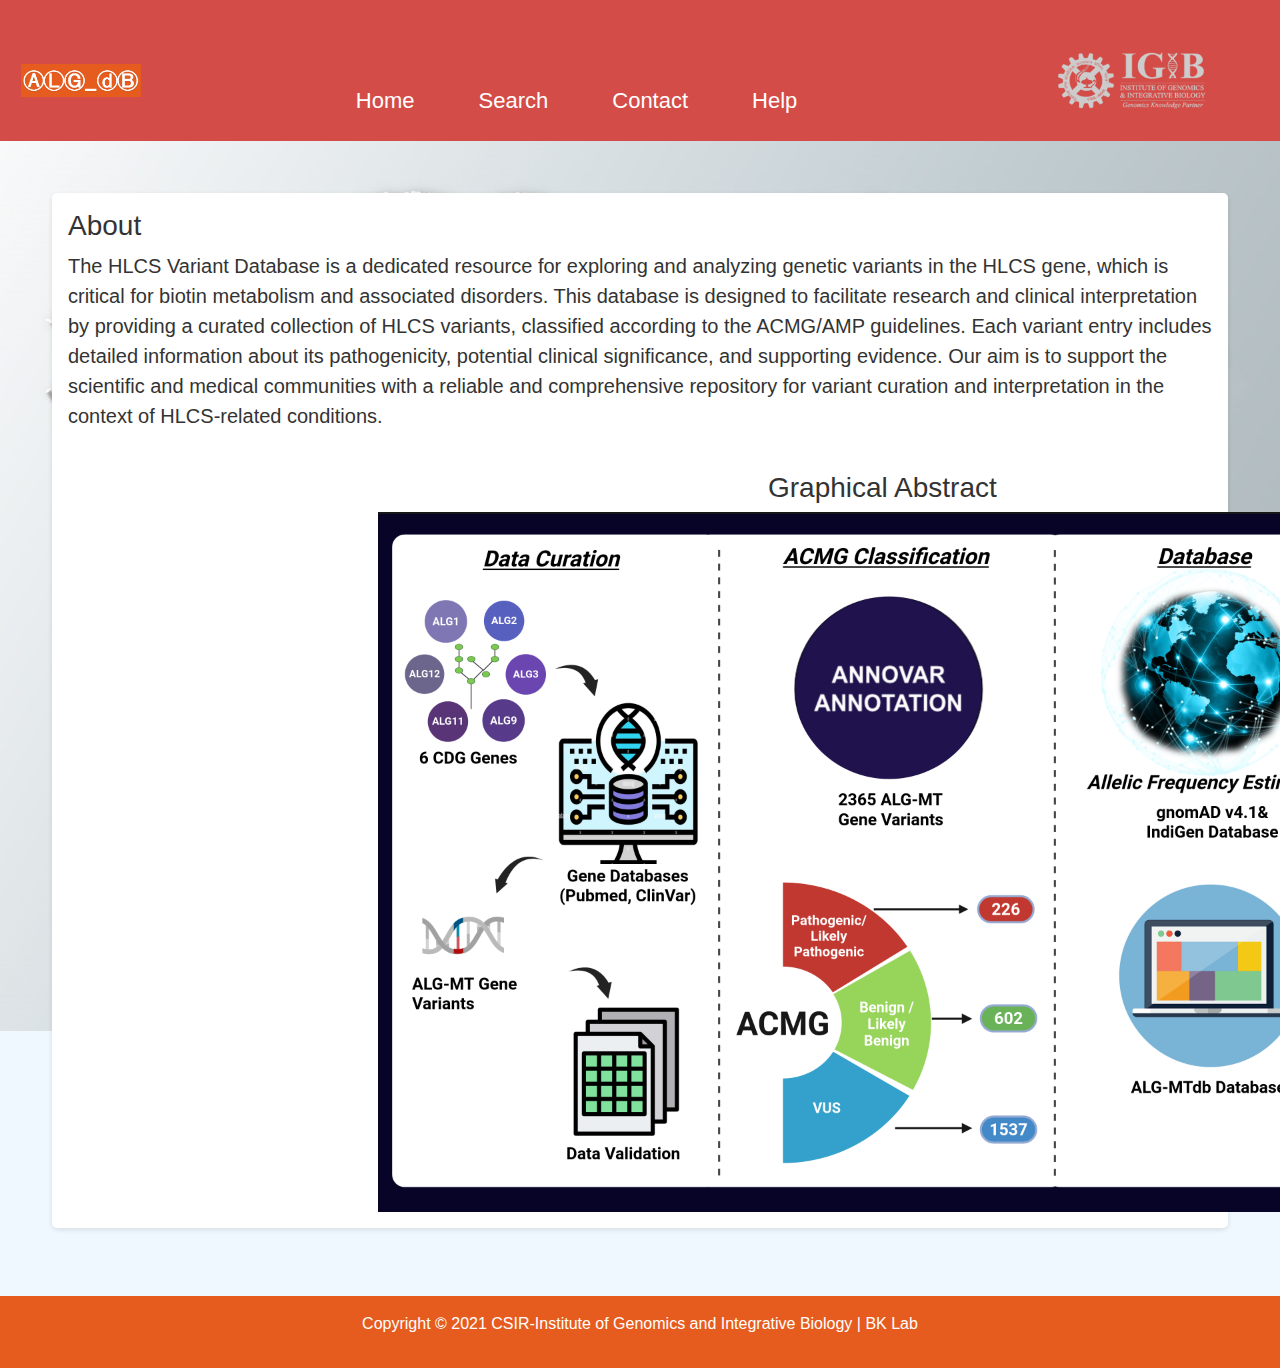
<file: index.html>
<!DOCTYPE html>
<html lang="en">
<head>
    <meta charset="UTF-8">
    <meta name="viewport" content="width=device-width, initial-scale=1.0">
    <title>ALG_db</title>
    
    <!-- Bootstrap and Font Awesome for font styles -->
    <link rel="stylesheet" href="https://maxcdn.bootstrapcdn.com/bootstrap/4.1.3/css/bootstrap.min.css">
    <link rel="stylesheet" href="https://maxcdn.bootstrapcdn.com/font-awesome/4.7.0/css/font-awesome.min.css">

    <!-- Your custom stylesheet -->
    <link rel="stylesheet" href="style_new.css"
</head>
<body>
    <!-- Your existing HTML content -->

    <header >
        <div class="logo">
            <img src="logo_new.png" id="choleoVarLogo" style="width: 10%; height: 10%; margin-top: 20px;">
            <nav style="margin-top: 60px;">
                <ul style="font-size: 22px;">
                    <li><a href="index.html">Home</a></li>
                    <li><a href="search.html">Search</a></li>
                    <li><a href="contact.html">Contact</a></li>
                    <li><a href="help.html">Help</a></li>
                </ul>
            </nav>
            <a href="https://www.igib.res.in/" target="_blank">
                <img src="IGIB_logo.png" alt="IGIB Logo" id="igibLogo"  style="width: 75%; height : 75%;">
            </a>
        </div>
    </header>
    
    <div class="content-wrapper">
        <main>
            <section class="about">
                <h2>About</h2>
                <p style="font-size: 20px;">The HLCS Variant Database is a dedicated resource for exploring and analyzing genetic
                     variants in the HLCS gene, which is critical for biotin metabolism and associated disorders. 
                     This database is designed to facilitate research and clinical interpretation by providing a 
                     curated collection of HLCS variants, classified according to the ACMG/AMP guidelines.
                      Each variant entry includes detailed information about its pathogenicity, potential clinical significance, 
                      and supporting evidence. Our aim is to support the scientific and medical communities with a reliable and 
                    comprehensive repository for variant curation and interpretation in the context of HLCS-related conditions.</p>
                <br>
                <h2 style="margin-left: 700px;">Graphical Abstract</h2>
                <img src="ALG CDG.png" alt="upga" style="height: 700px; width:auto; margin-left: 310px;">
            </section>
        </main>
    </div>
    <footer style=" background-color: #e65c1e" >
        <p>Copyright © 2021 <a href="https://www.igib.res.in/" target="_blank" class="footerLink">CSIR-Institute of Genomics and Integrative Biology | <a href="https://sites.google.com/igib.in/bklab-igib/home/" target="_blank" class="footerLink">BK Lab</a></p>
    </footer>
</body>
</html>
</file>
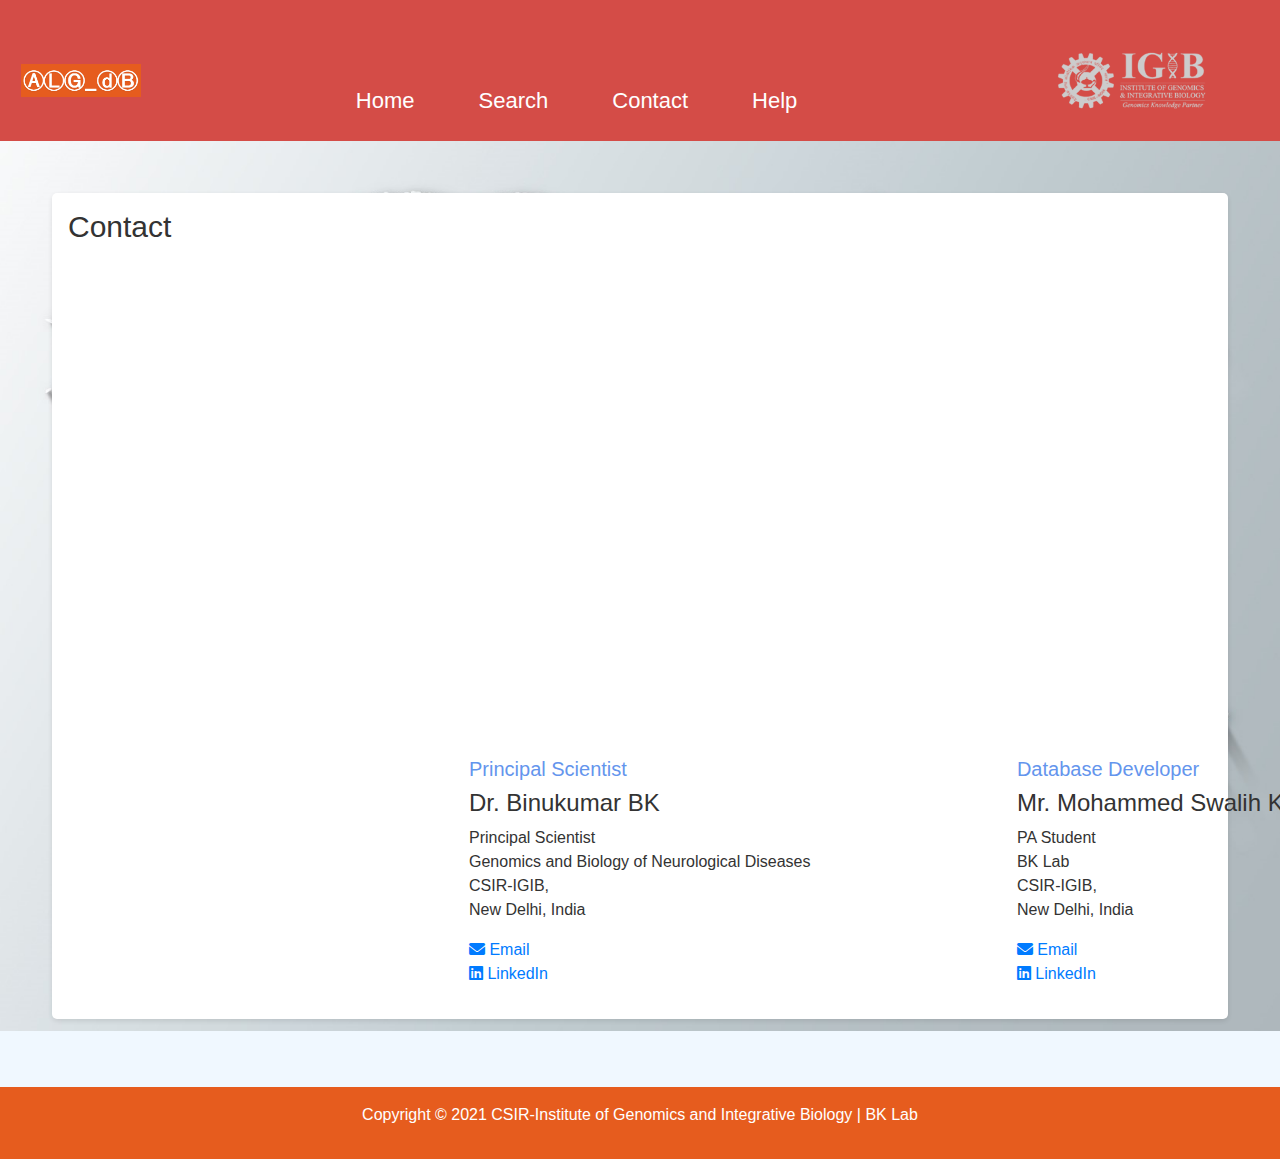
<file: contact.html>
<!DOCTYPE html>
<html lang="en">
<head>
    <meta charset="UTF-8">
    <meta name="viewport" content="width=device-width, initial-scale=1.0">
    <title>ALG_db</title>
    
    <!-- Bootstrap and Font Awesome for font styles -->
    <link rel="stylesheet" href="https://maxcdn.bootstrapcdn.com/bootstrap/4.1.3/css/bootstrap.min.css">
    <link rel="stylesheet" href="https://cdnjs.cloudflare.com/ajax/libs/font-awesome/6.0.0-beta3/css/all.min.css">

    <!-- Your custom stylesheets -->
    <link rel="stylesheet" href="style_new.css">
</head>
<body>
    <!-- Your existing HTML content -->

    <header >
        <div class="logo">
            <img src="logo_new.png" id="choleoVarLogo" style="width: 10%; height: 10%; margin-top: 20px;">
            <nav style="margin-top: 60px;">
                <ul style="font-size: 22px;">
                    <li><a href="index.html">Home</a></li>
                    <li><a href="search.html">Search</a></li>
                    <li><a href="contact.html">Contact</a></li>
                    <li><a href="help.html">Help</a></li>
                </ul>
            </nav>
            <a href="https://www.igib.res.in/" target="_blank">
                <img src="IGIB_logo.png" alt="IGIB Logo" id="igibLogo"  style="width: 75%; height : 75%;">
            </a>
        </div>
    </header>
    <div class="content-wrapper">
        <main>
            <section class="contact">
                <h4 style="font-size: 30px;">Contact</h4>

                <center>
                    <iframe src="https://www.google.com/maps/embed?pb=!1m18!1m12!1m3!1d874.9703057517687!2d77.21795364926453!3d28.69319945889506!2m3!1f0!2f0!3f0!3m2!1i1024!2i768!4f13.1!3m3!1m2!1s0x390d04ac9a220bd3%3A0x1e4cacca192cf7fe!2sCSIR-%20Institute%20of%20Genomics%20and%20Integrative%20Biology%20(IGIB)!5e0!3m2!1sen!2sin!4v1682934164711!5m2!1sen!2sin" 
                        width="1000" height="400" style="border:0;" allowfullscreen="" loading="lazy" 
                        referrerpolicy="no-referrer-when-downgrade">
                    </iframe>
                </center>
                <br><br>
                <div class="contact-info" style="margin-left: 400px;">
                    <br><br>
                    <table width="1000">
                        <tr>
                            <td>
                                <h1 style="color: cornflowerblue; font-size: 20px;">Principal Scientist</h1>
                                <h4>Dr. Binukumar BK</h4>
                                <p>Principal Scientist<br>
                                Genomics and Biology of Neurological Diseases<br>
                                CSIR-IGIB,<br>
                                New Delhi, India</p>
                                <p>
                                    <a href="mailto:binukumar@igib.res.in"><i class="fas fa-envelope"></i> Email</a><br>
                                    <a href="https://www.linkedin.com/in/binukumar-bk-19584616/"><i class="fab fa-linkedin"></i> LinkedIn</a>
                                </p>
                            </td>   
                            <td>
                                <h1 style="color: cornflowerblue; font-size: 20px;">Database Developer</h1>
                                <h4>Mr. Mohammed Swalih KT</h4>
                                <p>PA Student<br>
                                BK Lab<br>
                                CSIR-IGIB,<br>
                                New Delhi, India</p>
                                <p>
                                    <a href="mailto:swalihkt18751875@gmail.com"><i class="fas fa-envelope"></i> Email</a><br>
                                    <a href="https://www.linkedin.com/in/mohammed-swalih-kt-142b2a227/"><i class="fab fa-linkedin"></i> LinkedIn</a>
                                </p>
                            </td>
                        </tr>
                    </table>
                </div>
            </section>
        </main>
    </div>
    <footer style=" background-color: #e65c1e">
        <p>Copyright © 2021 <a href="https://www.igib.res.in/" target="_blank" class="footerLink">CSIR-Institute of Genomics and Integrative Biology | <a href="https://sites.google.com/igib.in/bklab-igib/home/" target="_blank" class="footerLink">BK Lab</a></p>
    </footer>
</body>
</html>
</file>
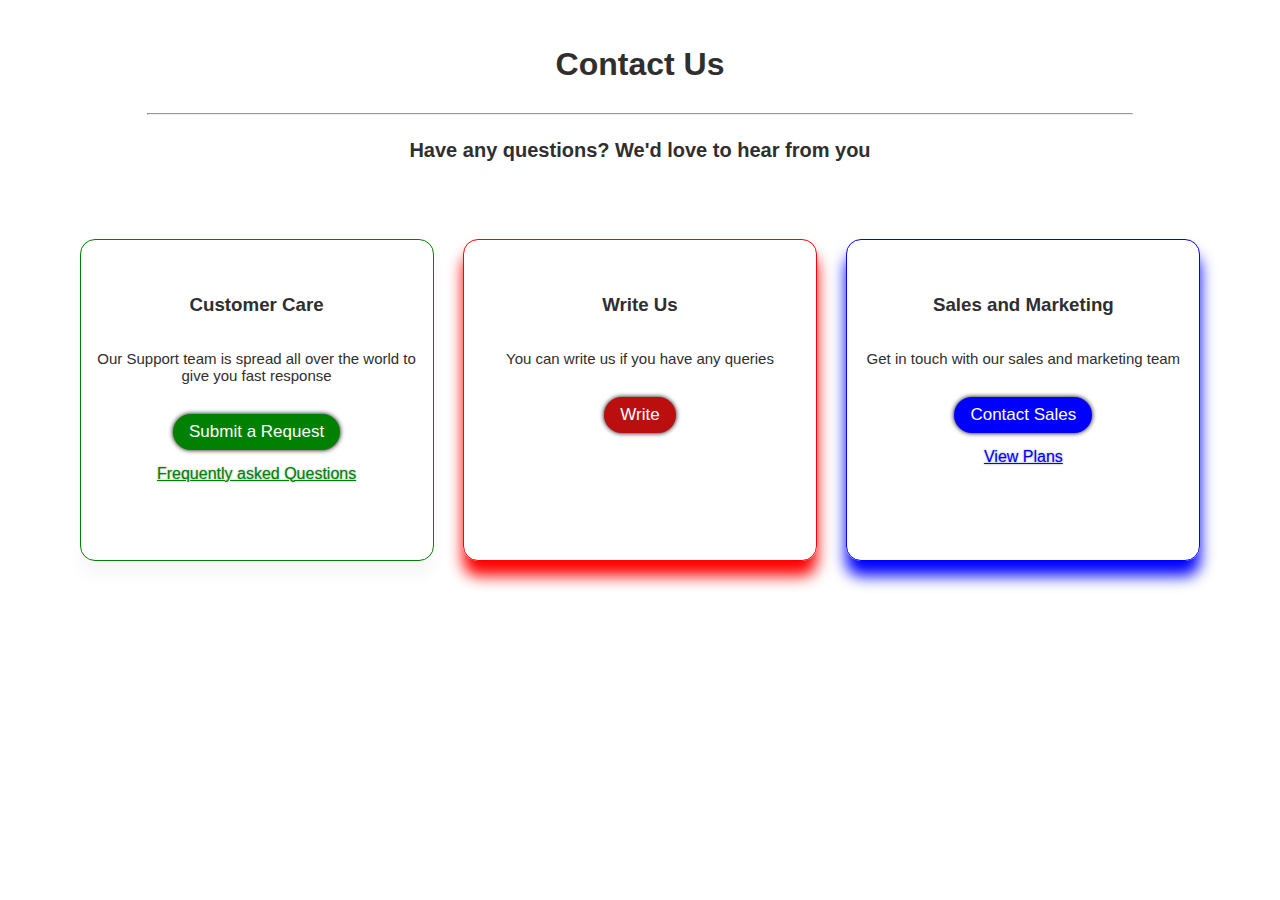
<file: demo_help.html>
<!DOCTYPE html>
<html lang="en">
<head>
    <meta charset="UTF-8">
    <meta http-equiv="X-UA-Compatible" content="IE=edge">
    <meta name="viewport" content="width=device-width, initial-scale=1.0">
    <title>Responsive Contact us page template</title>
    <link rel="stylesheet" href="demo_help.css">

</head>
<body>
    <div class="container">
        <h1>Contact Us</h1>
        <hr>
        <h2>Have any questions? We'd love to hear from you</h2>
        <div class="contact-items">
            <div class="customer-care">
                <h3>Customer Care</h3>
                <p>Our Support team is spread all over the world to give you fast response</p>
                <button id="cust-care"> Submit a Request</button>
                <a href="#"> Frequently asked Questions</a>
            </div>
            <div class="write-us">
                <h3>Write Us</h3>
                <p> You can write us if you have any queries</p>
               <a href="#"> <button id="write">Write</button></a>
          <!-- <a href="./contact-form.html"> <button id="write">Write</button></a>  u-->
            </div>
            <div class="sales-market">
                <h3> Sales and Marketing</h3>
                <p>Get in touch with our sales and marketing team</p>
                <button id="sales">Contact Sales</button>
                <a href="#">View Plans</a>

            </div>
        </div>
    </div>
</body>
</html>
</file>
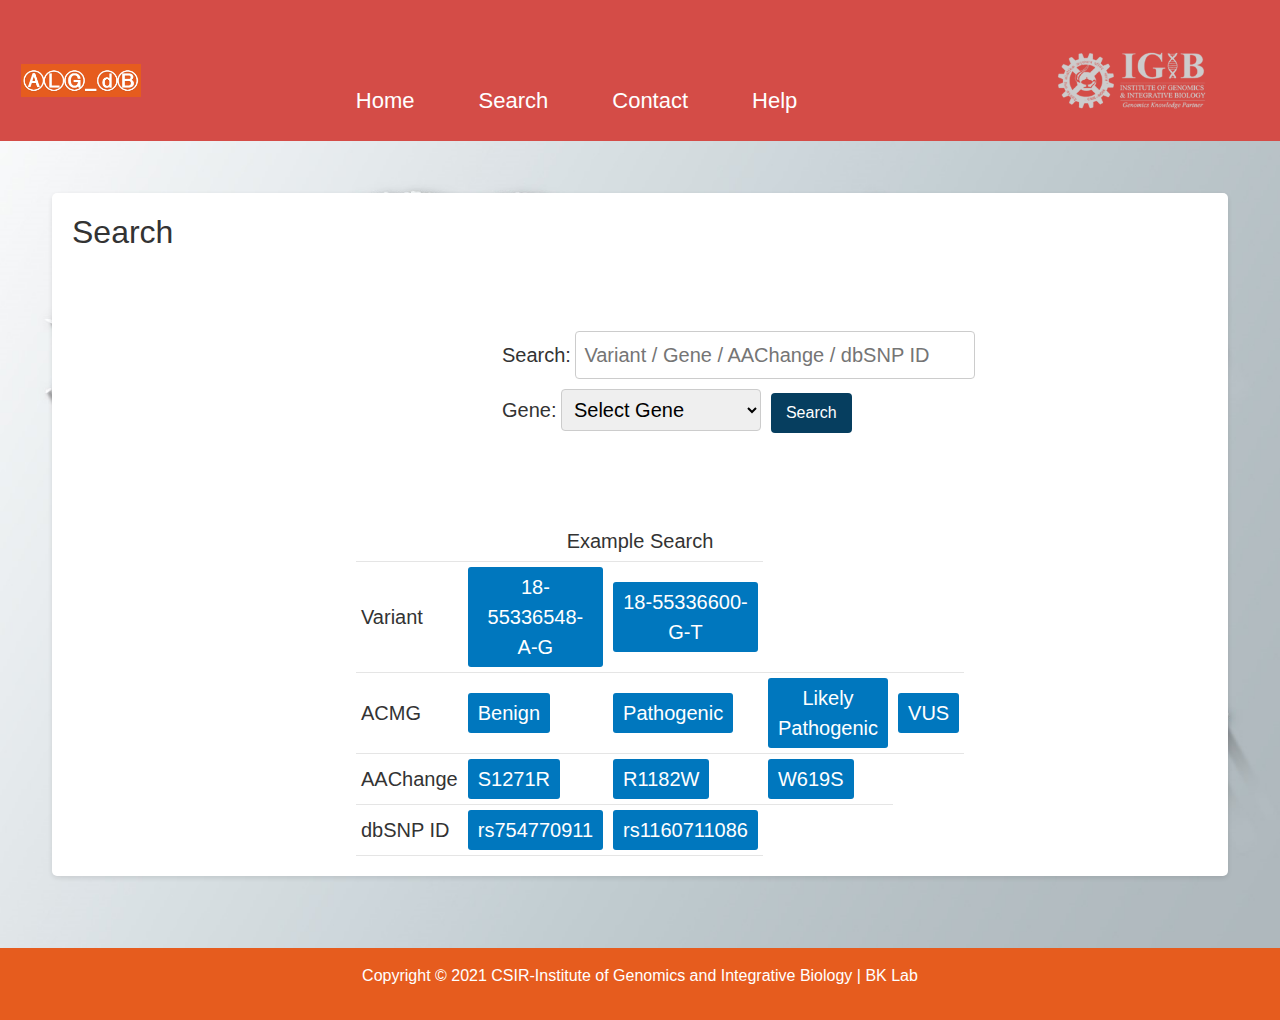
<file: search.html>
<!DOCTYPE html>
<html lang="en">
<head>
    <meta charset="UTF-8">
    <meta name="viewport" content="width=device-width, initial-scale=1.0">
    <title>ALG_db</title>
    
    <!-- Bootstrap and Font Awesome for font styles -->
    <link rel="stylesheet" href="https://maxcdn.bootstrapcdn.com/bootstrap/4.1.3/css/bootstrap.min.css">
    <link rel="stylesheet" href="https://maxcdn.bootstrapcdn.com/font-awesome/4.7.0/css/font-awesome.min.css">

    <!-- Your custom stylesheets -->
    <link rel="stylesheet" href="style_new.css">
    <link rel="stylesheet" href="search.css">

    <!-- Your JavaScript file -->
    <script src="search.js" defer></script>
</head>
<body>
    <!-- Your existing HTML content -->

    <header >
        <div class="logo">
            <img src="logo_new.png" id="choleoVarLogo" style="width: 10%; height: 10%; margin-top: 20px;">
            <nav style="margin-top: 60px;">
                <ul style="font-size: 22px;">
                    <li><a href="index.html">Home</a></li>
                    <li><a href="search.html">Search</a></li>
                    <li><a href="contact.html">Contact</a></li>
                    <li><a href="help.html">Help</a></li>
                </ul>
            </nav>
            <a href="https://www.igib.res.in/" target="_blank">
                <img src="IGIB_logo.png" alt="IGIB Logo" id="igibLogo"  style="width: 75%; height : 75%;">
            </a>
        </div>
    </header>
    <div class="content-wrapper">
        <main>
            <div class="search-container">
                <h2>Search</h2>
                <br>
                <br>
                <br>
                <form id="searchForm" class="search-form" style="margin-left: 300px; padding-left: 130px;">
                    <div>
                        <label for="searchInput" style="font-size: 20px">Search:</label>
                        <input type="text" id="searchInput" name="search" style="font-size: 20px; width: 400px;" placeholder="Variant / Gene / AAChange / dbSNP ID" required>
                    </div>
                    <br>
                    <div>
                        <label for="geneSelect"  style="font-size: 20px">Gene:</label>
                        <select id="geneSelect"  style="font-size: 20px; width: 200px;"name="gene" required>
                            <option value="">Select Gene</option>
                            <option value="ABCB4">ABCB4</option>
                            <option value="ATP8B1">ATP8B1</option>
                            <option value="ABCB11">ABCB11</option>
                        </select>
                    </div>
                    <button type="submit">Search</button>
                </form>
                <br>
                <br>
                <br>
                <br>
    
                <div class="example-search" style="width: 50%; margin: 0 auto;">
                    <h3 style="font-size: 20px; text-align: center;">Example Search</h3>
                    <table style="width: 100%; font-size: 20px; border-collapse: collapse;">
                        <tr>
                            <td style="padding: 5px;">Variant</td>
                            <td style="padding: 5px;"><button onclick="fillSearch('18-55336548-A-G')">18-55336548-A-G</button></td>
                            <td style="padding: 5px;"><button onclick="fillSearch('18-55336600-G-T')">18-55336600-G-T</button></td>
                        </tr>
                        <tr>
                            <td style="padding: 5px;">ACMG</td>
                            <td style="padding: 5px;"><button onclick="fillSearch('Benign')">Benign</button></td>
                            <td style="padding: 5px;"><button onclick="fillSearch('Pathogenic')">Pathogenic</button></td>
                            <td style="padding: 5px;"><button onclick="fillSearch('Likely Pathogenic')">Likely Pathogenic</button></td>
                            <td style="padding: 5px;"><button onclick="fillSearch('VUS')">VUS</button></td>
                        </tr>
                        <tr>
                            <td style="padding: 5px;">AAChange</td>
                            <td style="padding: 5px;"><button onclick="fillSearch('S1271R')">S1271R</button></td>
                            <td style="padding: 5px;"><button onclick="fillSearch('R1182W')">R1182W</button></td>
                            <td style="padding: 5px;"><button onclick="fillSearch('W619S')">W619S</button></td>
                        </tr>
                        <tr>
                            <td style="padding: 5px;">dbSNP ID</td>
                            <td style="padding: 5px;"><button onclick="fillSearch('rs754770911')">rs754770911</button></td>
                            <td style="padding: 5px;"><button onclick="fillSearch('rs1160711086')">rs1160711086</button></td>
                        </tr>
                    </table>
                </div>
                
            </div>
            <!-- Result Table -->
            <div id="resultsContainer" class="results-container" style="display: none;">
                <div class="results-controls">
                    <select id="rowsPerPage" onchange="changeRowsPerPage()">
                        <option value="25">25 rows</option>
                        <option value="50">50 rows</option>
                        <option value="100">100 rows</option>
                    </select>
                    <input type="text" id="tableSearch" placeholder="Search within results..." onkeyup="searchTable()">
                </div>
                <table id="resultsTable" class="results-table table table-striped table-bordered">
                    <thead>
                        <tr>
                            <th>Gene</th>
                            <th>Population</th>
                            <th>HGVS_NP</th>
                            <th>dbSNP</th>
                            <th>ACMG_Classification</th>
                        </tr>
                    </thead>
                    <tbody></tbody>
                </table>
                <div class="pagination">
                    <button onclick="changePage(-1)">Previous</button>
                    <span id="pageInfo"></span>
                    <button onclick="changePage(1)">Next</button>
                </div>
            </div>
            <div id="noResultsMessage" style="display:none;">
                There are no matching data within the database.
            </div>
        </main>
    </div>
    <footer style=" background-color: #e65c1e">
        <p>Copyright © 2021 <a href="https://www.igib.res.in/" target="_blank" class="footerLink">CSIR-Institute of Genomics and Integrative Biology | <a href="https://sites.google.com/igib.in/bklab-igib/home/" target="_blank" class="footerLink">BK Lab</a></p>
    </footer>
</body>
</html>
</file>
<file: style_new.css>
html, body {
    height: 100%;
    margin: 0;
    padding: 0;
    font-family: 'Roboto', sans-serif;

}
body {
    display: flex;
    flex-direction: column;
    min-height: 100vh;
    background-color: #f0f8ff;
    color: #333;
}
/* Add this to your style.css */
body {
    background-image: url('new.jpg');
    background-size: cover; /* Ensures the image covers the whole background */
    background-position: center; /* Centers the background image */
    background-repeat: no-repeat; /* Prevents the image from repeating */
    background-attachment: fixed; /* Keeps the background fixed in place */
}

header {
    background-color: #d44c47;
    color: white;
    padding: 1rem;
    text-align: center;
}
.logo {
    display: flex;
    justify-content: space-between;
    align-items: center;
}
#choleoVarLogo {
    width: 600px;
    padding-left: 5px;
}
#igibLogo {
    max-height:120px;
    padding-right: 10px;
    padding-top:20px;
}
nav {
    background-color: #d44c47;
    padding: 0.5rem;
    text-align: center;
    
}
nav ul {
    list-style-type: none;
    padding: 0;
    margin: 0;
    display: flex;
    justify-content: center;
}
nav ul li {
    margin: 0 1rem;
}
nav ul li a {
    color: white;
    text-decoration: none;
    padding: 0.5rem 1rem;
    border-radius: 5px;
    transition: background-color 0.3s;
}

/* Additional custom styles for your content */
.about h2 {
    font-size: 28px; /* Example of custom font size */
}
main {
    padding: 2rem;
    max-width: 1700px;
    margin: 0 auto;
}
.about, .abstract {
    background-color: white;
    padding: 1rem;
    margin-bottom: 1rem;
    border-radius: 5px;
    box-shadow: 0 2px 5px rgba(0,0,0,0.1);
}
.contact,.help {
    background-color: white;
    padding: 1rem;
    margin-bottom: 1rem;
    border-radius: 5px;
    box-shadow: 0 2px 5px rgba(0,0,0,0.1);
}
.graphical-abstract {
    background-color: white;
    padding: 1rem;
    border-radius: 5px;
    text-align: center;
}
.content-wrapper {
    flex: 1 0 auto;
    padding: 20px;
}
footer {
    background-color: #e65c1e;
    color: white;
    text-align: center;
    padding: 1rem 0;
    flex-shrink: 0;
}
.footerLink {
    color: rgb(255, 255, 255);
    text-decoration: none;
}
.footerLink::hover {
    text-decoration: underline;
    color: rgb(255, 255, 255);
}
@media (max-width: 768px) {
    nav ul {
        flex-direction: column;
    }
    nav ul li {
        margin: 0.5rem 0;
    }
}
</file>
<file: demo_help.css>
body{
  padding: 0;
  margin: 0;
  font-family: Arial, Helvetica, sans-serif;
  color: rgb(48, 46, 46);
  background-color: rgba(255, 255, 255, 0.863);
}
.container{
  display: flex;
  flex-direction: column;
  align-items: center;
  padding: 25px;
}
hr{
  width: 80%;
}
h2{
  font-size: 20px;
}
.contact-items{
  display: flex;
  margin: 30px auto;
  flex-wrap: wrap;
  align-items: center;

}
.customer-care,.write-us,.sales-market{
  display: flex;
  flex-direction: column;
  align-items: center;
  width: 28%;
  margin: 30px auto;
  padding: 35px 15px;
  border-radius: 15px;
  text-align: center;
  min-width: 250px;
  
}
.customer-care{
  height: 250px;
  box-shadow: 0 15px 15px rgb(247, 247, 247);
  border: 1px solid green;
}
.write-us{
  height: 250px;
  box-shadow: 0 15px 15px red;
  border: 1px solid red;
}
.sales-market{
  height: 250px;
  box-shadow: 0 15px 15px blue;
  border: 1px solid blue;
}
p{
  font-size: 15px;
}
button{
  padding: 8px 16px;
  font-size: 17px;
  border-radius: 25px;
  border: none;
  margin: 15px auto;
  cursor: pointer;
  color: rgb(255, 255, 255);
}
button:hover{
  color: gray;
}
#cust-care{
  background: green;

  box-shadow: 0 0 5px black;
}
#write{
  background: rgb(187, 15, 15);

  box-shadow: 0 0 5px black;
}
#sales{
  background: blue;
  box-shadow: 0 0 5px black;
}
a{
  font-size: 16px;
}
.customer-care a{
  color: green;
  text-shadow: 0 0 2px rgba(73, 129, 80, 0.637);
}
.sales-market a{
  color: blue;
  text-shadow: 0 0 2px rgba(76, 62, 158, 0.637);
}
</file>
<file: search.css>
.search-container, .results-container {
    background-color: white;
    padding: 20px;
    border-radius: 5px;
    box-shadow: 0 2px 5px rgba(0,0,0,0.1);
    margin-bottom: 20px;
}

.search-form {
    display: flex;
    flex-wrap: wrap;
    gap: 10px;
    align-items: flex-end;
}

.search-form input, .search-form select, .results-controls select, .results-controls input {
    padding: 8px;
    border: 1px solid #ccc;
    border-radius: 4px;
}

.search-form button, .pagination button {
    padding: 8px 15px;
    background-color: #063e5f;
    color: white;
    border: none;
    border-radius: 4px;
    cursor: pointer;
}

.search-form button:hover, .pagination button:hover {
    background-color: #005fa3;
}

.example-search {
    margin-top: 40px;
    margin-left: 200px;
}

.example-search table {
    width: 70%;
    border-collapse: collapse;
}

.example-search td {
    padding: 10px 0px 10px 1px;
    border: none; /* First, remove all borders */
    border-top: 1px solid #e5e5e5;
    border-bottom: 1px solid #e5e5e5;
}

.example-search button {
    background-color: #0077be;
    color: white;
    border: none;
    padding: 5px 10px;
    border-radius: 3px;
    cursor: pointer;
}

.example-search button:hover {
    background-color: #005fa3;
}

.error-message {
    color: red;
    margin-top: 10px;
}

.results-controls {
    display: flex;
    justify-content: space-between;
    margin-bottom: 10px;
}

.results-table {
    width: 100%;
    border-collapse: collapse;
}

.results-table th, .results-table td {
    border: 1px solid #ffffff;
    padding: 8px;
    text-align: left;
}

.results-table th {
    background-color: #858585;
}

.pagination {
    display: flex;
    justify-content: center;
    margin-top: 20px;
}

.pagination button {
    margin: 0 5px;
}
</file>
